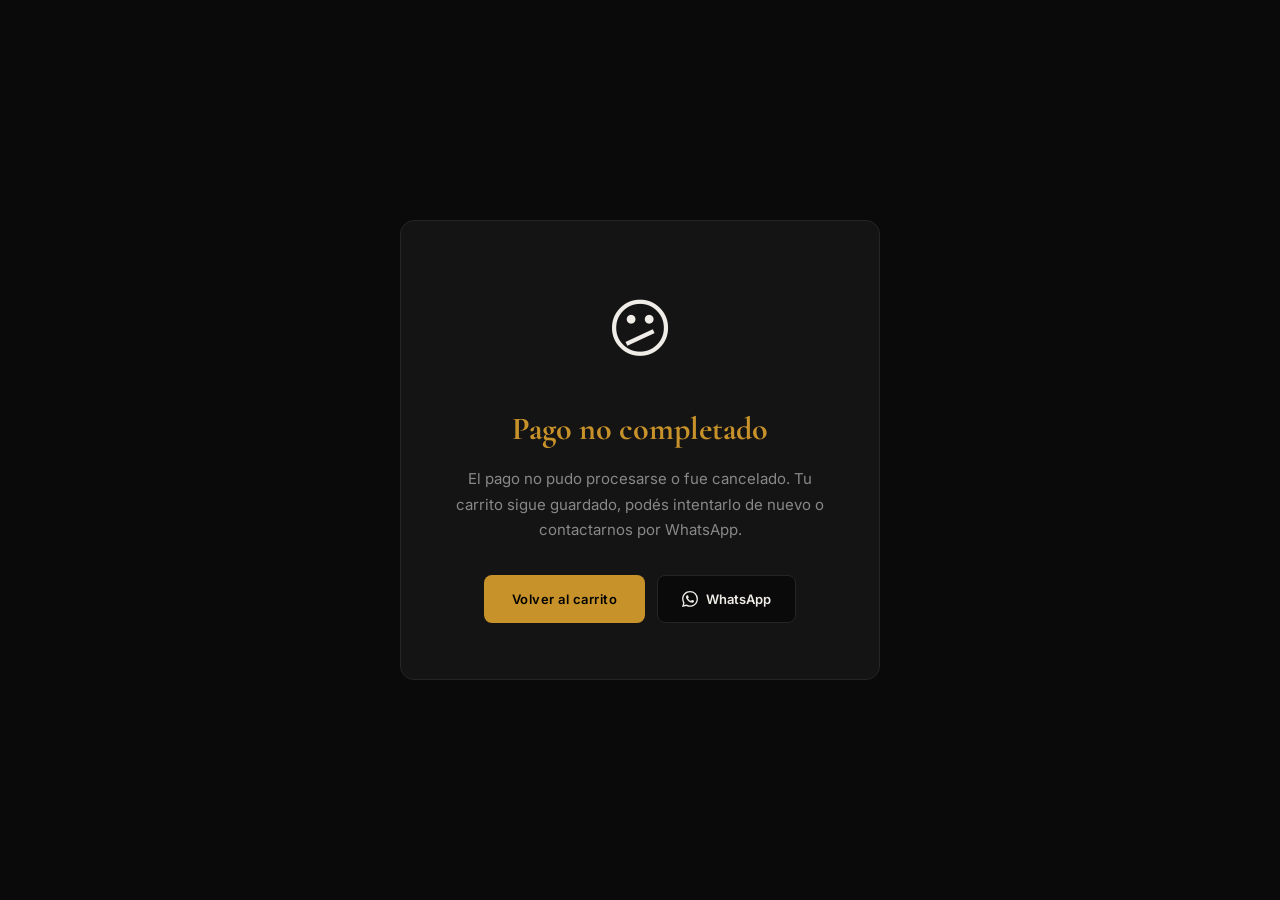
<file: failure.html>
<!DOCTYPE html>
<html lang="es">
<head>
  <meta charset="UTF-8" />
  <meta name="viewport" content="width=device-width, initial-scale=1.0" />
  <title>Pago pendiente — SF Wines</title>
  <link rel="preconnect" href="https://fonts.googleapis.com" />
  <link href="https://fonts.googleapis.com/css2?family=Cormorant+Garamond:wght@400;600&family=Inter:wght@400;500&display=swap" rel="stylesheet" />
  <link rel="stylesheet" href="css/style.css" />
  <style>
    .result-page { min-height: 100vh; display: flex; align-items: center; justify-content: center; padding: 24px; }
    .result-card { background: var(--bg-card); border: 1px solid var(--border); border-radius: var(--radius-lg); padding: 56px 48px; max-width: 480px; width: 100%; text-align: center; }
    .result-icon { font-size: 64px; margin-bottom: 24px; }
    .result-card h1 { font-family: var(--font-serif); font-size: 2rem; margin-bottom: 12px; color: var(--accent); }
    .result-card p { color: var(--text-muted); font-size: 15px; line-height: 1.7; margin-bottom: 32px; }
    .btn-group { display: flex; gap: 12px; justify-content: center; flex-wrap: wrap; }
    .btn-secondary { display: inline-flex; align-items: center; gap: 8px; background: var(--bg); color: var(--text); border: 1px solid var(--border); font-weight: 600; font-size: 13px; padding: 13px 24px; border-radius: var(--radius); transition: border-color 0.2s; }
    .btn-secondary:hover { border-color: var(--accent); color: var(--accent); }
  </style>
</head>
<body>
  <div class="result-page">
    <div class="result-card">
      <div class="result-icon">😕</div>
      <h1>Pago no completado</h1>
      <p>El pago no pudo procesarse o fue cancelado. Tu carrito sigue guardado, podés intentarlo de nuevo o contactarnos por WhatsApp.</p>
      <div class="btn-group">
        <a href="/" class="btn-primary">Volver al carrito</a>
        <a href="https://wa.me/5491170847696" target="_blank" rel="noopener" class="btn-secondary">
          <svg width="16" height="16" viewBox="0 0 24 24" fill="currentColor"><path d="M17.472 14.382c-.297-.149-1.758-.867-2.03-.967-.273-.099-.471-.148-.67.15-.197.297-.767.966-.94 1.164-.173.199-.347.223-.644.075-.297-.15-1.255-.463-2.39-1.475-.883-.788-1.48-1.761-1.653-2.059-.173-.297-.018-.458.13-.606.134-.133.298-.347.446-.52.149-.174.198-.298.298-.497.099-.198.05-.371-.025-.52-.075-.149-.669-1.612-.916-2.207-.242-.579-.487-.5-.669-.51-.173-.008-.371-.01-.57-.01-.198 0-.52.074-.792.372-.272.297-1.04 1.016-1.04 2.479 0 1.462 1.065 2.875 1.213 3.074.149.198 2.096 3.2 5.077 4.487.709.306 1.262.489 1.694.625.712.227 1.36.195 1.871.118.571-.085 1.758-.719 2.006-1.413.248-.694.248-1.289.173-1.413-.074-.124-.272-.198-.57-.347m-5.421 7.403h-.004a9.87 9.87 0 01-5.031-1.378l-.361-.214-3.741.982.998-3.648-.235-.374a9.86 9.86 0 01-1.51-5.26c.001-5.45 4.436-9.884 9.888-9.884 2.64 0 5.122 1.03 6.988 2.898a9.825 9.825 0 012.893 6.994c-.003 5.45-4.437 9.884-9.885 9.884m8.413-18.297A11.815 11.815 0 0012.05 0C5.495 0 .16 5.335.157 11.892c0 2.096.547 4.142 1.588 5.945L.057 24l6.305-1.654a11.882 11.882 0 005.683 1.448h.005c6.554 0 11.89-5.335 11.893-11.893a11.821 11.821 0 00-3.48-8.413z"/></svg>
          WhatsApp
        </a>
      </div>
    </div>
  </div>
</body>
</html>
</file>
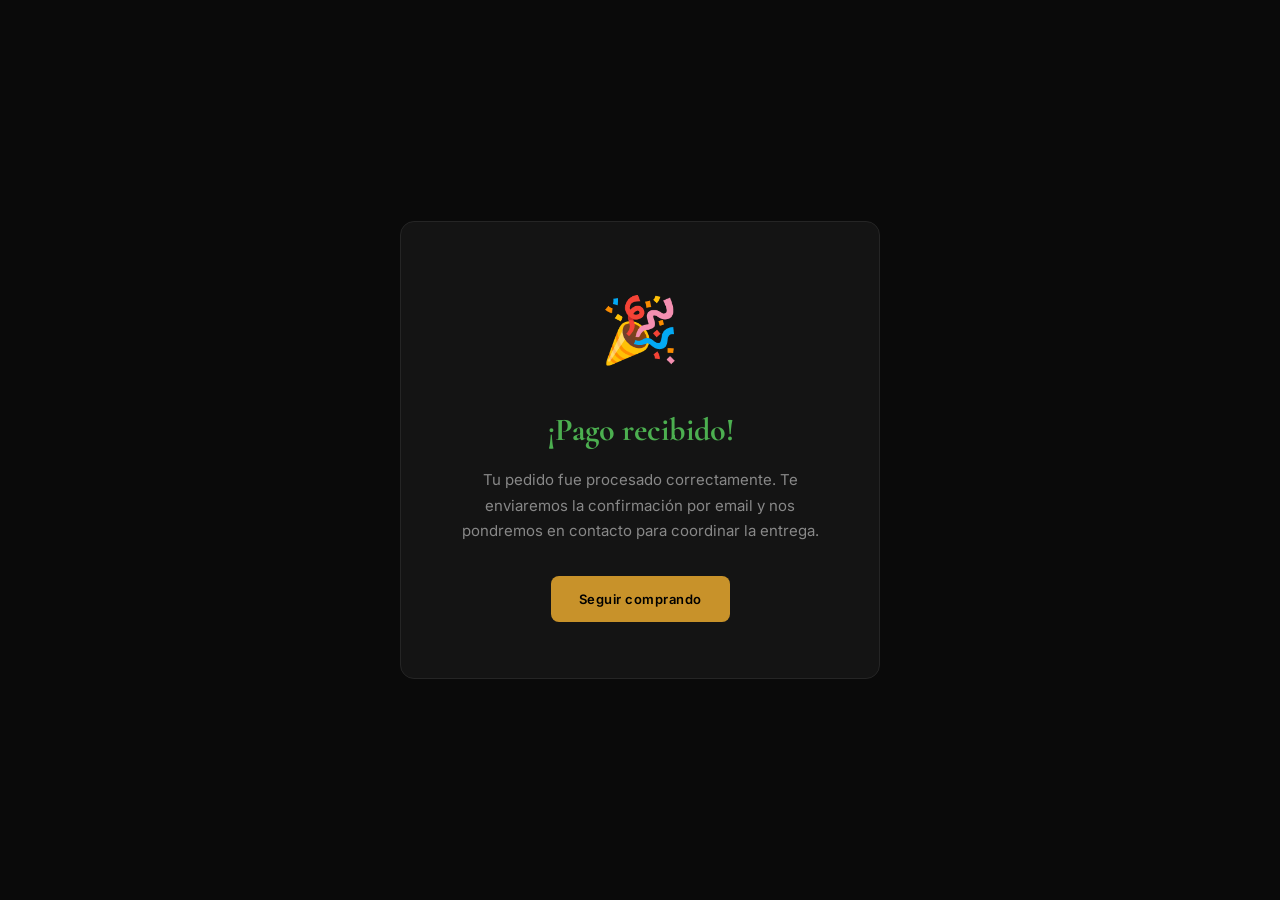
<file: success.html>
<!DOCTYPE html>
<html lang="es">
<head>
  <meta charset="UTF-8" />
  <meta name="viewport" content="width=device-width, initial-scale=1.0" />
  <title>Pago exitoso — SF Wines</title>
  <link rel="preconnect" href="https://fonts.googleapis.com" />
  <link href="https://fonts.googleapis.com/css2?family=Cormorant+Garamond:wght@400;600&family=Inter:wght@400;500&display=swap" rel="stylesheet" />
  <link rel="stylesheet" href="css/style.css" />
  <style>
    .result-page { min-height: 100vh; display: flex; align-items: center; justify-content: center; padding: 24px; }
    .result-card { background: var(--bg-card); border: 1px solid var(--border); border-radius: var(--radius-lg); padding: 56px 48px; max-width: 480px; width: 100%; text-align: center; }
    .result-icon { font-size: 64px; margin-bottom: 24px; }
    .result-card h1 { font-family: var(--font-serif); font-size: 2rem; margin-bottom: 12px; color: var(--success); }
    .result-card p { color: var(--text-muted); font-size: 15px; line-height: 1.7; margin-bottom: 32px; }
    .result-card .btn-primary { display: inline-flex; margin: 0 auto; }
  </style>
</head>
<body>
  <div class="result-page">
    <div class="result-card">
      <div class="result-icon">🎉</div>
      <h1>¡Pago recibido!</h1>
      <p>Tu pedido fue procesado correctamente. Te enviaremos la confirmación por email y nos pondremos en contacto para coordinar la entrega.</p>
      <a href="/" class="btn-primary">Seguir comprando</a>
    </div>
  </div>
  <script>
    // Limpiar carrito al llegar a esta página
    try { localStorage.removeItem('sfwines_carrito'); } catch(e) {}
  </script>
</body>
</html>
</file>
<file: css/style.css>
/* =============================================
   SF WINES — ESTILOS GLOBALES
   ============================================= */

:root {
  --bg: #0a0a0a;
  --bg-card: #141414;
  --bg-card-hover: #1c1c1c;
  --bg-overlay: rgba(0,0,0,0.75);
  --border: #252525;
  --border-light: #333;
  --accent: #c8922a;
  --accent-hover: #e0a830;
  --accent-dim: rgba(200,146,42,0.12);
  --text: #f0ede8;
  --text-muted: #888;
  --text-dark: #555;
  --success: #4caf50;
  --danger: #e05555;
  --header-h: 64px;
  --radius: 8px;
  --radius-lg: 14px;
  --shadow: 0 4px 24px rgba(0,0,0,0.5);
  --transition: 0.2s ease;
  --font-serif: 'Cormorant Garamond', Georgia, serif;
  --font-sans: 'Inter', system-ui, sans-serif;
}

*, *::before, *::after { box-sizing: border-box; margin: 0; padding: 0; }

html { scroll-behavior: smooth; }

body {
  background: var(--bg);
  color: var(--text);
  font-family: var(--font-sans);
  font-size: 15px;
  line-height: 1.6;
  -webkit-font-smoothing: antialiased;
}

img { display: block; max-width: 100%; }
a { color: inherit; text-decoration: none; }
button { cursor: pointer; border: none; background: none; font-family: inherit; }
select { font-family: inherit; }

/* =============================================
   HEADER
   ============================================= */
.header {
  position: fixed;
  top: 0; left: 0; right: 0;
  z-index: 100;
  height: var(--header-h);
  background: rgba(10,10,10,0.95);
  backdrop-filter: blur(12px);
  border-bottom: 1px solid var(--border);
  transition: box-shadow var(--transition);
}
.header.scrolled { box-shadow: 0 2px 20px rgba(0,0,0,0.6); }

.header-inner {
  max-width: 1400px;
  margin: 0 auto;
  padding: 0 24px;
  height: 100%;
  display: flex;
  align-items: center;
  gap: 32px;
}

.logo {
  display: flex;
  align-items: baseline;
  gap: 4px;
  font-family: var(--font-serif);
  font-size: 22px;
  flex-shrink: 0;
}
.logo-sf { color: var(--accent); font-weight: 700; }
.logo-wines { color: var(--text); font-weight: 400; letter-spacing: 2px; text-transform: uppercase; font-size: 14px; }

.header-nav {
  display: flex;
  align-items: center;
  gap: 24px;
  margin-left: auto;
  font-size: 13px;
  font-weight: 500;
  letter-spacing: 0.5px;
  text-transform: uppercase;
}
.header-nav a { color: var(--text-muted); transition: color var(--transition); }
.header-nav a:hover { color: var(--text); }

.nav-whatsapp {
  display: flex;
  align-items: center;
  gap: 6px;
  color: #25d366 !important;
  background: rgba(37,211,102,0.08);
  padding: 6px 12px;
  border-radius: 20px;
  transition: background var(--transition) !important;
}
.nav-whatsapp:hover { background: rgba(37,211,102,0.15) !important; }

.cart-btn {
  position: relative;
  display: flex;
  align-items: center;
  justify-content: center;
  width: 44px; height: 44px;
  border-radius: 50%;
  color: var(--text);
  transition: background var(--transition), color var(--transition);
  flex-shrink: 0;
}
.cart-btn:hover { background: var(--border); color: var(--accent); }

.cart-badge {
  position: absolute;
  top: 4px; right: 4px;
  background: var(--accent);
  color: #000;
  font-size: 10px;
  font-weight: 700;
  min-width: 17px;
  height: 17px;
  border-radius: 10px;
  display: flex;
  align-items: center;
  justify-content: center;
  padding: 0 4px;
  display: none;
}
.cart-badge.visible { display: flex; }

/* =============================================
   HERO
   ============================================= */
.hero {
  position: relative;
  height: 100vh;
  min-height: 500px;
  max-height: 780px;
  margin-top: var(--header-h);
  background: url('https://images.unsplash.com/photo-1510812431401-41d2bd2722f3?w=1600&q=80') center/cover no-repeat;
  display: flex;
  align-items: center;
  overflow: hidden;
}
.hero-overlay {
  position: absolute;
  inset: 0;
  background: linear-gradient(135deg, rgba(0,0,0,0.85) 0%, rgba(0,0,0,0.45) 100%);
}
.hero-content {
  position: relative;
  z-index: 1;
  padding: 0 10%;
  max-width: 700px;
}
.hero-sub {
  font-size: 12px;
  letter-spacing: 3px;
  text-transform: uppercase;
  color: var(--accent);
  margin-bottom: 16px;
  font-weight: 500;
}
.hero-title {
  font-family: var(--font-serif);
  font-size: clamp(2.5rem, 5vw, 4.5rem);
  font-weight: 600;
  line-height: 1.15;
  color: var(--text);
  margin-bottom: 32px;
}

.btn-primary {
  display: inline-flex;
  align-items: center;
  gap: 8px;
  background: var(--accent);
  color: #000;
  font-weight: 600;
  font-size: 13px;
  letter-spacing: 0.5px;
  padding: 13px 28px;
  border-radius: var(--radius);
  border: none;
  cursor: pointer;
  transition: background var(--transition), transform var(--transition);
}
.btn-primary:hover { background: var(--accent-hover); transform: translateY(-1px); }
.btn-primary:active { transform: translateY(0); }

/* =============================================
   FILTROS
   ============================================= */
.filtros-section {
  position: sticky;
  top: var(--header-h);
  z-index: 50;
  background: rgba(10,10,10,0.97);
  backdrop-filter: blur(12px);
  border-bottom: 1px solid var(--border);
  padding: 14px 24px;
}
.filtros-inner {
  max-width: 1400px;
  margin: 0 auto;
  display: flex;
  align-items: center;
  gap: 12px;
  flex-wrap: wrap;
}

.search-wrap {
  position: relative;
  flex: 1;
  min-width: 200px;
  max-width: 320px;
}
.search-wrap svg {
  position: absolute;
  left: 12px;
  top: 50%;
  transform: translateY(-50%);
  color: var(--text-muted);
  pointer-events: none;
}
.search-wrap input {
  width: 100%;
  background: var(--bg-card);
  border: 1px solid var(--border);
  border-radius: var(--radius);
  color: var(--text);
  padding: 9px 12px 9px 36px;
  font-size: 13px;
  transition: border-color var(--transition);
  outline: none;
}
.search-wrap input:focus { border-color: var(--accent); }
.search-wrap input::placeholder { color: var(--text-muted); }

.selects-wrap {
  display: flex;
  align-items: center;
  gap: 10px;
  flex-wrap: wrap;
}
.selects-wrap select {
  background: var(--bg-card);
  border: 1px solid var(--border);
  border-radius: var(--radius);
  color: var(--text);
  padding: 9px 32px 9px 12px;
  font-size: 13px;
  outline: none;
  cursor: pointer;
  appearance: none;
  background-image: url("data:image/svg+xml,%3Csvg xmlns='http://www.w3.org/2000/svg' width='10' height='6'%3E%3Cpath d='M0 0l5 6 5-6z' fill='%23888'/%3E%3C/svg%3E");
  background-repeat: no-repeat;
  background-position: right 12px center;
  transition: border-color var(--transition);
}
.selects-wrap select:focus { border-color: var(--accent); }

.btn-limpiar {
  background: var(--accent-dim);
  color: var(--accent);
  border: 1px solid var(--accent);
  border-radius: var(--radius);
  padding: 8px 14px;
  font-size: 12px;
  font-weight: 600;
  letter-spacing: 0.3px;
  transition: background var(--transition);
}
.btn-limpiar:hover { background: rgba(200,146,42,0.2); }

.filtros-resultado {
  max-width: 1400px;
  margin: 8px auto 0;
  font-size: 12px;
  color: var(--text-muted);
  padding: 0;
  display: none;
}
.filtros-resultado.visible { display: block; }

/* =============================================
   PRODUCTOS GRID
   ============================================= */
.productos-section {
  max-width: 1400px;
  margin: 0 auto;
  padding: 32px 24px 64px;
}

.productos-grid {
  display: grid;
  grid-template-columns: repeat(auto-fill, minmax(220px, 1fr));
  gap: 20px;
}

/* Skeleton */
.skeleton-card {
  background: var(--bg-card);
  border-radius: var(--radius-lg);
  aspect-ratio: 3/4;
  animation: pulse 1.5s infinite;
}
@keyframes pulse {
  0%, 100% { opacity: 1; }
  50% { opacity: 0.4; }
}

/* Producto Card */
.producto-card {
  background: var(--bg-card);
  border: 1px solid var(--border);
  border-radius: var(--radius-lg);
  overflow: hidden;
  cursor: pointer;
  transition: border-color var(--transition), transform var(--transition), box-shadow var(--transition);
  display: flex;
  flex-direction: column;
}
.producto-card:hover {
  border-color: var(--border-light);
  transform: translateY(-3px);
  box-shadow: 0 8px 32px rgba(0,0,0,0.4);
}

.card-img-wrap {
  position: relative;
  background: #111;
  aspect-ratio: 1;
  overflow: hidden;
}
.card-img-wrap img {
  width: 100%;
  height: 100%;
  object-fit: cover;
  transition: transform 0.4s ease;
}
.producto-card:hover .card-img-wrap img { transform: scale(1.03); }

.card-img-placeholder {
  width: 100%;
  height: 100%;
  display: flex;
  align-items: center;
  justify-content: center;
  color: var(--text-dark);
  font-size: 40px;
}

.card-body {
  padding: 14px 16px 16px;
  display: flex;
  flex-direction: column;
  flex: 1;
  gap: 4px;
}
.card-bodega {
  font-size: 10px;
  font-weight: 600;
  letter-spacing: 1.5px;
  text-transform: uppercase;
  color: var(--accent);
}
.card-nombre {
  font-family: var(--font-serif);
  font-size: 17px;
  font-weight: 600;
  color: var(--text);
  line-height: 1.3;
}
.card-varietal {
  font-size: 11px;
  color: var(--text-muted);
  text-transform: uppercase;
  letter-spacing: 0.8px;
}
.card-footer {
  display: flex;
  align-items: center;
  justify-content: space-between;
  margin-top: 12px;
}
.card-precio {
  font-size: 17px;
  font-weight: 600;
  color: var(--text);
}
.card-precio-caja {
  font-size: 11px;
  color: var(--text-muted);
  margin-top: 1px;
}
.card-add-btn {
  width: 36px; height: 36px;
  border-radius: 50%;
  background: var(--accent-dim);
  color: var(--accent);
  border: 1px solid rgba(200,146,42,0.3);
  display: flex;
  align-items: center;
  justify-content: center;
  font-size: 22px;
  line-height: 1;
  transition: background var(--transition), color var(--transition);
  flex-shrink: 0;
}
.card-add-btn:hover { background: var(--accent); color: #000; }

.no-resultados {
  text-align: center;
  color: var(--text-muted);
  padding: 80px 0;
  font-size: 16px;
}

/* =============================================
   CART DRAWER
   ============================================= */
.cart-overlay {
  position: fixed;
  inset: 0;
  background: var(--bg-overlay);
  z-index: 200;
  opacity: 0;
  pointer-events: none;
  transition: opacity 0.3s ease;
}
.cart-overlay.open { opacity: 1; pointer-events: all; }

.cart-drawer {
  position: fixed;
  top: 0; right: 0; bottom: 0;
  width: 100%;
  max-width: 420px;
  background: #111;
  border-left: 1px solid var(--border);
  z-index: 201;
  transform: translateX(100%);
  transition: transform 0.3s ease;
  display: flex;
  flex-direction: column;
}
.cart-drawer.open { transform: translateX(0); }

.cart-header {
  display: flex;
  align-items: center;
  justify-content: space-between;
  padding: 20px 24px;
  border-bottom: 1px solid var(--border);
}
.cart-header h2 {
  font-family: var(--font-serif);
  font-size: 22px;
  font-weight: 600;
}
.cart-close {
  width: 36px; height: 36px;
  border-radius: 50%;
  display: flex;
  align-items: center;
  justify-content: center;
  color: var(--text-muted);
  font-size: 16px;
  transition: background var(--transition), color var(--transition);
}
.cart-close:hover { background: var(--border); color: var(--text); }

.cart-items {
  flex: 1;
  overflow-y: auto;
  padding: 16px 24px;
  display: flex;
  flex-direction: column;
  gap: 14px;
}

.cart-empty {
  text-align: center;
  color: var(--text-muted);
  margin-top: 60px;
  font-size: 14px;
}

.cart-item {
  display: flex;
  gap: 14px;
  align-items: flex-start;
}
.cart-item-img {
  width: 64px; height: 64px;
  border-radius: 8px;
  object-fit: cover;
  background: var(--bg-card);
  flex-shrink: 0;
}
.cart-item-info { flex: 1; min-width: 0; }
.cart-item-nombre {
  font-size: 13px;
  font-weight: 500;
  white-space: nowrap;
  overflow: hidden;
  text-overflow: ellipsis;
}
.cart-item-bodega {
  font-size: 11px;
  color: var(--text-muted);
  margin-top: 2px;
}
.cart-item-controls {
  display: flex;
  align-items: center;
  gap: 10px;
  margin-top: 8px;
}
.qty-mini {
  display: flex;
  align-items: center;
  gap: 10px;
  background: var(--bg-card);
  border: 1px solid var(--border);
  border-radius: 6px;
  padding: 4px 8px;
}
.qty-mini button {
  color: var(--text-muted);
  font-size: 16px;
  line-height: 1;
  width: 18px;
  height: 18px;
  display: flex;
  align-items: center;
  justify-content: center;
  transition: color var(--transition);
}
.qty-mini button:hover { color: var(--text); }
.qty-mini span { font-size: 13px; font-weight: 500; min-width: 16px; text-align: center; }
.cart-item-remove {
  color: var(--text-dark);
  font-size: 11px;
  transition: color var(--transition);
}
.cart-item-remove:hover { color: var(--danger); }
.cart-item-precio {
  font-size: 14px;
  font-weight: 600;
  flex-shrink: 0;
}

.cart-footer {
  padding: 20px 24px;
  border-top: 1px solid var(--border);
}
.cart-total {
  display: flex;
  justify-content: space-between;
  align-items: center;
  margin-bottom: 16px;
  font-size: 15px;
}
.cart-total strong { font-size: 22px; font-family: var(--font-serif); color: var(--accent); }

.btn-checkout {
  width: 100%;
  display: flex;
  align-items: center;
  justify-content: center;
  gap: 10px;
  background: #009ee3;
  color: #fff;
  font-weight: 600;
  font-size: 15px;
  padding: 14px;
  border-radius: var(--radius);
  transition: background var(--transition), transform var(--transition);
}
.btn-checkout:hover { background: #008ecf; transform: translateY(-1px); }
.btn-checkout:disabled { opacity: 0.6; cursor: not-allowed; transform: none; }

.cart-disclaimer {
  font-size: 11px;
  color: var(--text-dark);
  text-align: center;
  margin-top: 10px;
  line-height: 1.5;
}

/* =============================================
   MODAL PRODUCTO
   ============================================= */
.modal-overlay {
  position: fixed;
  inset: 0;
  background: var(--bg-overlay);
  z-index: 300;
  opacity: 0;
  pointer-events: none;
  transition: opacity 0.3s ease;
}
.modal-overlay.open { opacity: 1; pointer-events: all; }

.modal-producto {
  position: fixed;
  top: 50%; left: 50%;
  transform: translate(-50%, -48%) scale(0.97);
  z-index: 301;
  background: #141414;
  border: 1px solid var(--border);
  border-radius: var(--radius-lg);
  width: 90%;
  max-width: 880px;
  max-height: 90vh;
  overflow-y: auto;
  opacity: 0;
  pointer-events: none;
  transition: opacity 0.3s ease, transform 0.3s ease;
}
.modal-producto.open {
  opacity: 1;
  pointer-events: all;
  transform: translate(-50%, -50%) scale(1);
}

.modal-close {
  position: absolute;
  top: 16px; right: 16px;
  z-index: 1;
  width: 36px; height: 36px;
  border-radius: 50%;
  background: var(--bg-card);
  border: 1px solid var(--border);
  color: var(--text-muted);
  display: flex;
  align-items: center;
  justify-content: center;
  transition: background var(--transition), color var(--transition);
}
.modal-close:hover { background: var(--border); color: var(--text); }

.modal-inner {
  display: grid;
  grid-template-columns: 1fr 1fr;
  min-height: 420px;
}

.modal-img-wrap {
  background: #0e0e0e;
  border-radius: var(--radius-lg) 0 0 var(--radius-lg);
  overflow: hidden;
  display: flex;
  align-items: center;
  justify-content: center;
  padding: 32px;
}
.modal-img-wrap img {
  max-height: 460px;
  object-fit: contain;
}

.modal-info {
  padding: 40px 36px;
  display: flex;
  flex-direction: column;
  gap: 8px;
}
.modal-bodega {
  font-size: 11px;
  font-weight: 600;
  letter-spacing: 2px;
  text-transform: uppercase;
  color: var(--accent);
}
.modal-nombre {
  font-family: var(--font-serif);
  font-size: 28px;
  font-weight: 600;
  line-height: 1.2;
  color: var(--text);
}
.modal-varietal {
  font-size: 12px;
  color: var(--text-muted);
  text-transform: uppercase;
  letter-spacing: 1px;
}
.modal-desc {
  font-size: 14px;
  color: #aaa;
  line-height: 1.7;
  margin: 8px 0;
  flex: 1;
}

.modal-precios {
  display: flex;
  gap: 20px;
  background: var(--bg);
  border: 1px solid var(--border);
  border-radius: var(--radius);
  padding: 14px 18px;
  margin: 8px 0;
}
.precio-item { display: flex; flex-direction: column; gap: 2px; }
.precio-item span { font-size: 11px; color: var(--text-muted); text-transform: uppercase; letter-spacing: 0.5px; }
.precio-item strong { font-size: 20px; font-weight: 600; color: var(--text); }
.precio-caja strong { color: var(--accent); }

.modal-actions {
  display: flex;
  align-items: center;
  gap: 14px;
  margin-top: 4px;
}

.cantidad-ctrl {
  display: flex;
  align-items: center;
  gap: 14px;
  background: var(--bg);
  border: 1px solid var(--border);
  border-radius: var(--radius);
  padding: 8px 16px;
}
.qty-btn {
  color: var(--text-muted);
  font-size: 20px;
  line-height: 1;
  width: 24px; height: 24px;
  display: flex;
  align-items: center;
  justify-content: center;
  transition: color var(--transition);
}
.qty-btn:hover { color: var(--text); }
#qtyValue { font-size: 16px; font-weight: 600; min-width: 20px; text-align: center; }

.btn-agregar { flex: 1; justify-content: center; }

/* =============================================
   FOOTER
   ============================================= */
footer {
  background: #080808;
  border-top: 1px solid var(--border);
  padding: 60px 24px 0;
}
.footer-inner {
  max-width: 1400px;
  margin: 0 auto;
  display: grid;
  grid-template-columns: 2fr 1fr 1fr;
  gap: 48px;
  padding-bottom: 48px;
}
.footer-brand .logo-sf { font-family: var(--font-serif); font-size: 24px; color: var(--accent); font-weight: 700; }
.footer-brand .logo-wines { font-family: var(--font-serif); font-size: 14px; color: var(--text); letter-spacing: 2px; text-transform: uppercase; }
.footer-brand p { font-size: 13px; color: var(--text-muted); margin-top: 12px; line-height: 1.7; }
.footer-links h4 { font-size: 11px; font-weight: 600; letter-spacing: 2px; text-transform: uppercase; color: var(--text-muted); margin-bottom: 16px; }
.footer-links a { display: block; font-size: 13px; color: var(--text-dark); margin-bottom: 10px; transition: color var(--transition); }
.footer-links a:hover { color: var(--text); }
.footer-bottom {
  max-width: 1400px;
  margin: 0 auto;
  border-top: 1px solid var(--border);
  padding: 20px 0;
  font-size: 11px;
  color: var(--text-dark);
}

/* =============================================
   TOAST
   ============================================= */
.toast {
  position: fixed;
  bottom: 24px;
  left: 50%;
  transform: translateX(-50%) translateY(80px);
  background: #1e1e1e;
  border: 1px solid var(--border);
  border-left: 3px solid var(--accent);
  color: var(--text);
  padding: 12px 20px;
  border-radius: var(--radius);
  font-size: 13px;
  z-index: 500;
  white-space: nowrap;
  transition: transform 0.3s ease, opacity 0.3s ease;
  opacity: 0;
  pointer-events: none;
  box-shadow: var(--shadow);
}
.toast.show {
  transform: translateX(-50%) translateY(0);
  opacity: 1;
}

/* =============================================
   RESPONSIVE
   ============================================= */
@media (max-width: 900px) {
  .modal-inner { grid-template-columns: 1fr; }
  .modal-img-wrap { border-radius: var(--radius-lg) var(--radius-lg) 0 0; padding: 24px; max-height: 280px; }
  .modal-info { padding: 24px 24px 32px; }
  .footer-inner { grid-template-columns: 1fr 1fr; }
  .footer-brand { grid-column: 1/-1; }
}

@media (max-width: 640px) {
  .header-nav { display: none; }
  .hero { max-height: 560px; }
  .hero-content { padding: 0 24px; }
  .productos-grid { grid-template-columns: repeat(2, 1fr); gap: 12px; }
  .filtros-inner { flex-direction: column; align-items: stretch; }
  .search-wrap { max-width: 100%; }
  .selects-wrap { flex-direction: column; }
  .selects-wrap select { width: 100%; }
  .footer-inner { grid-template-columns: 1fr; gap: 32px; }
  .cart-drawer { max-width: 100%; }
  .modal-producto { width: 96%; max-height: 95vh; }
}

@media (max-width: 400px) {
  .productos-grid { grid-template-columns: 1fr; }
}
</file>
